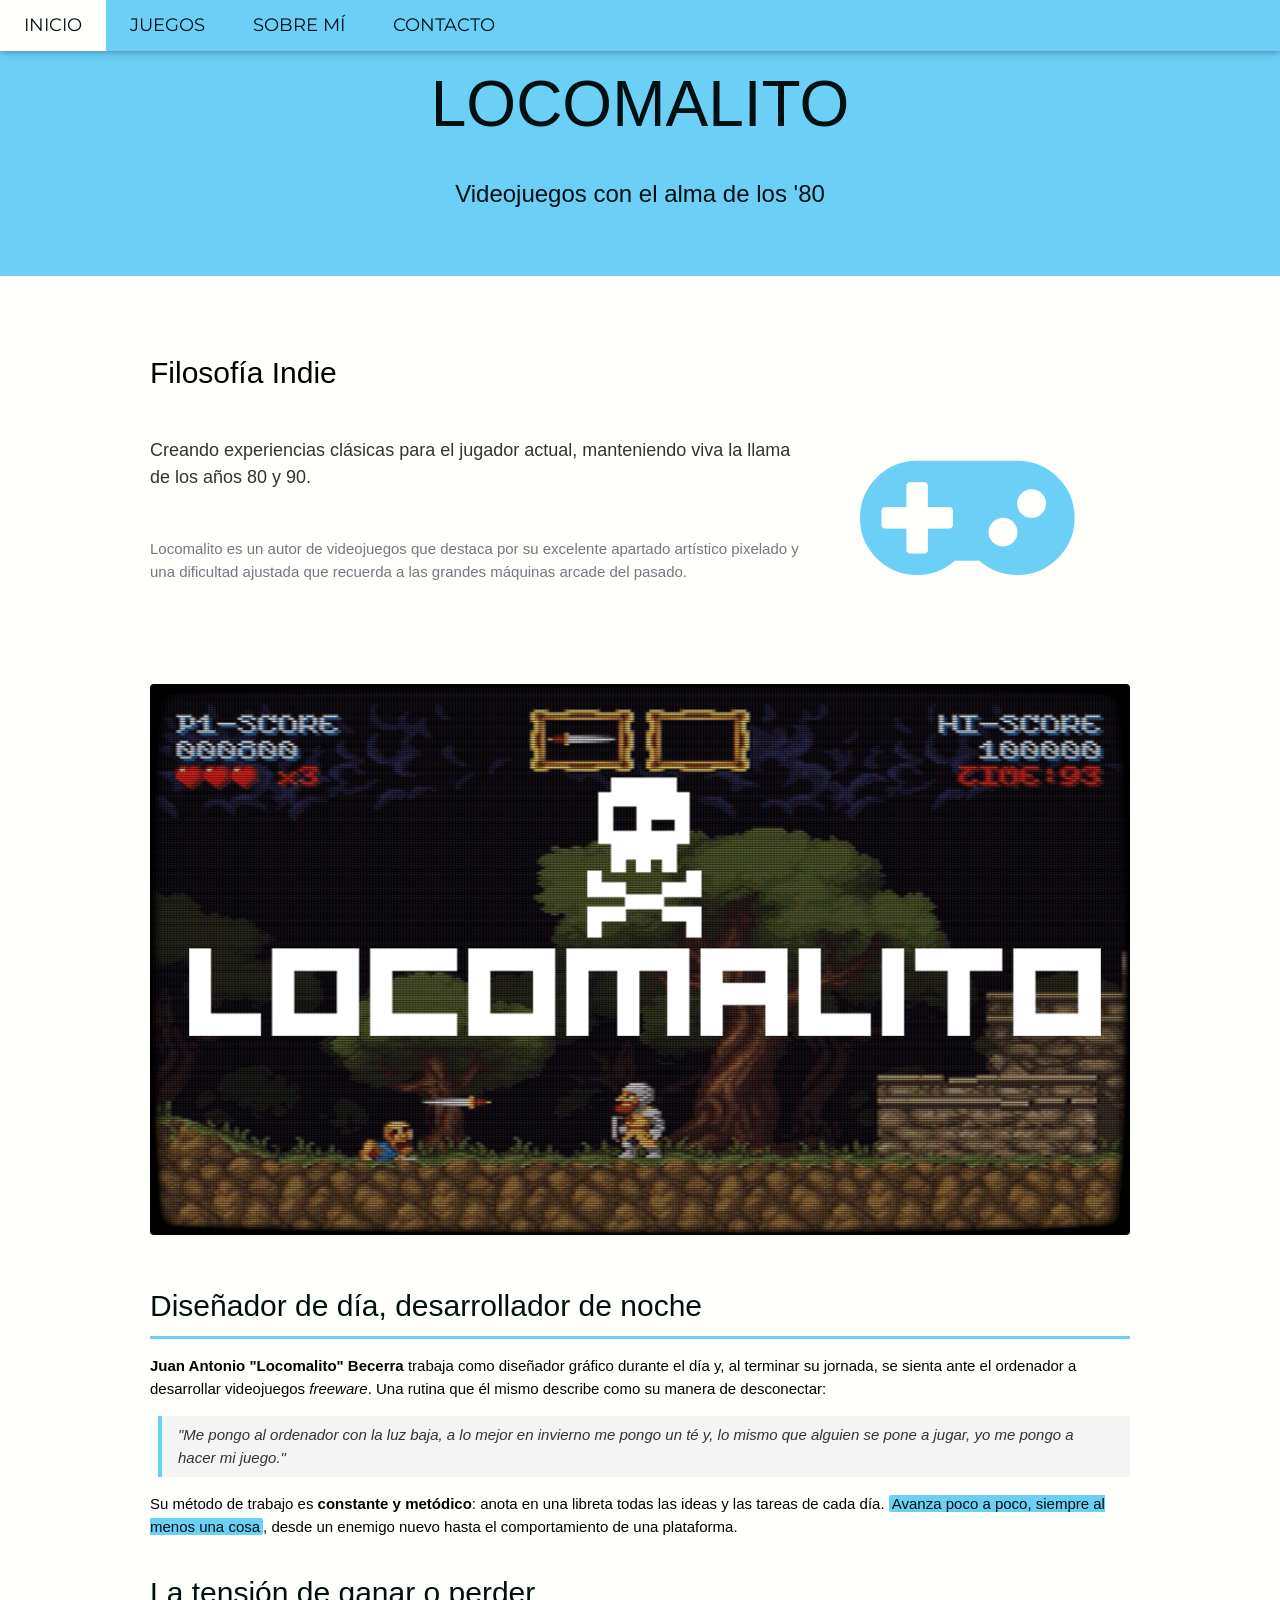
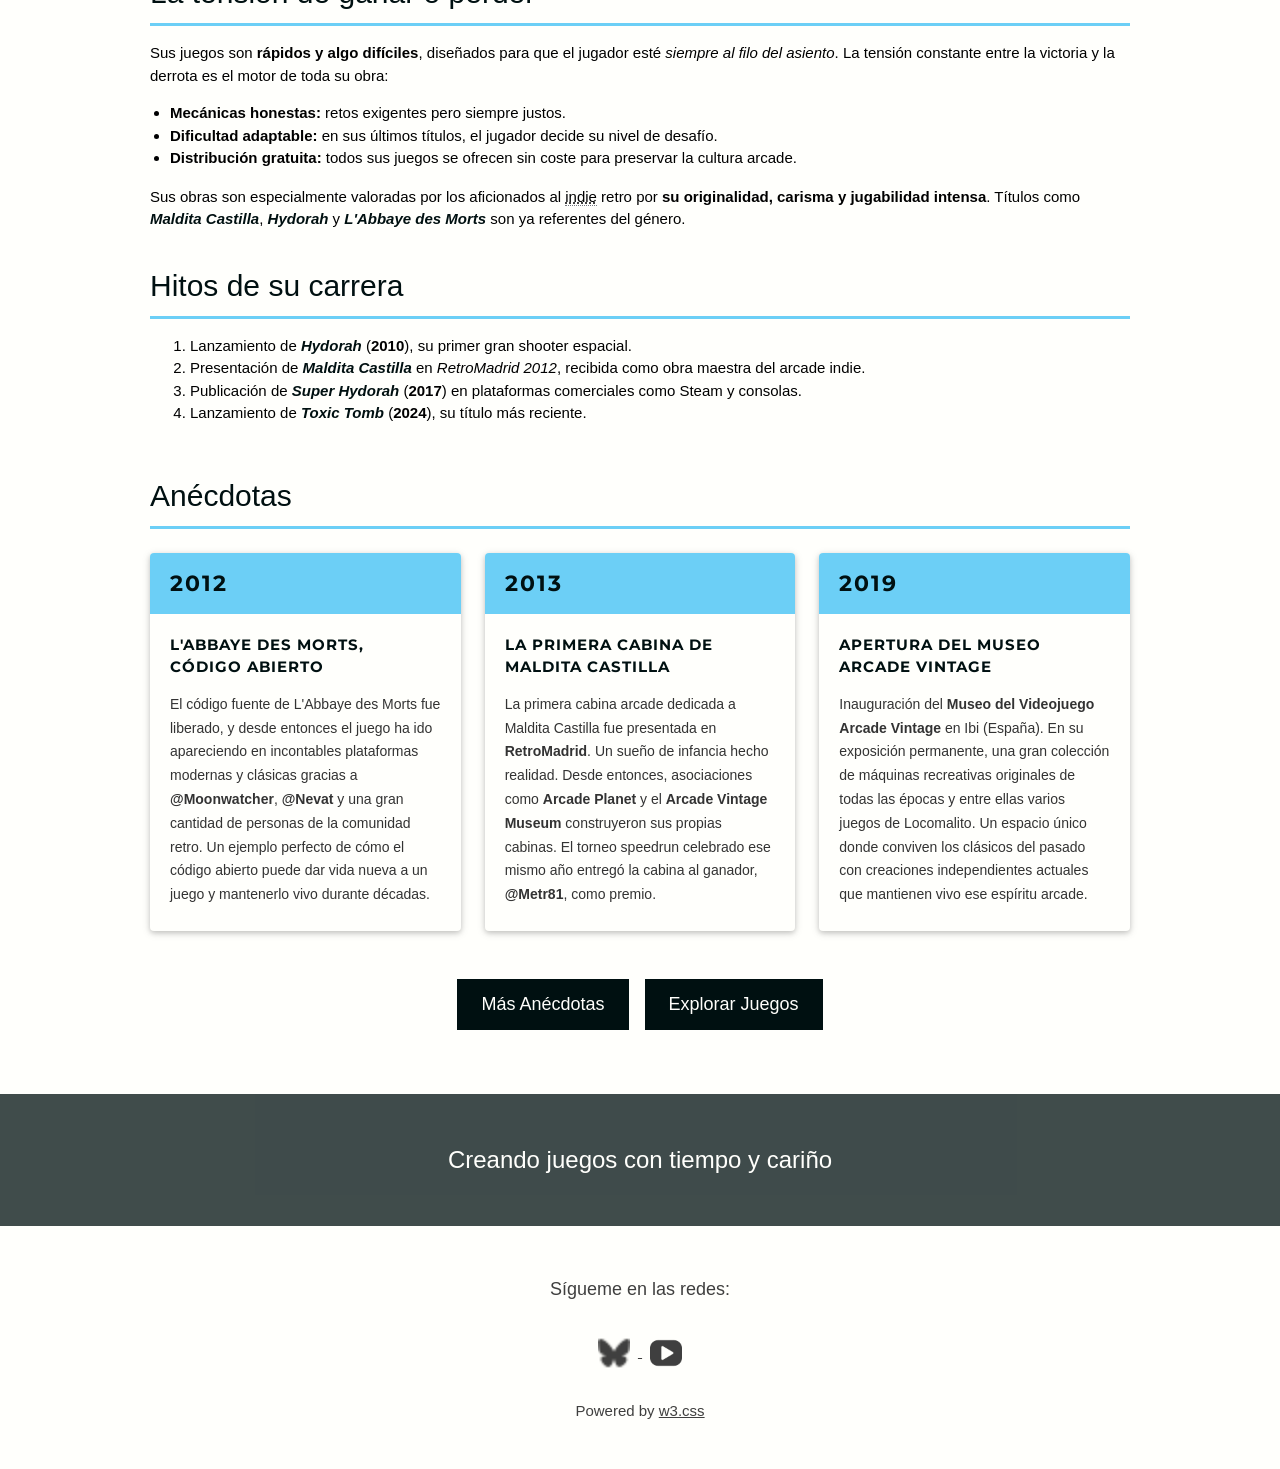
<file: index.html>
<!DOCTYPE html>
<html lang="es">
<head>
  <title>Locomalito - Inicio</title>
  <meta charset="UTF-8">
  <meta name="viewport" content="width=device-width, initial-scale=1">
  <link rel="stylesheet" href="general.css">
  <link rel="stylesheet" href="pag1.css">
  <link rel="stylesheet" href="https://fonts.googleapis.com/css?family=Lato">
  <link rel="stylesheet" href="https://fonts.googleapis.com/css?family=Montserrat">
  <link rel="stylesheet" href="https://cdnjs.cloudflare.com/ajax/libs/font-awesome/4.7.0/css/font-awesome.min.css">
  <link rel="icon" type="image/png" href="imagenes/favicon.png">
</head>
<body>

<div class="w3-top">
  <div class="w3-bar w3-red w3-card w3-left-align w3-large">
    <a class="w3-bar-item w3-button w3-hide-medium w3-hide-large w3-right w3-padding-large w3-hover-white w3-large w3-red" href="javascript:void(0);" onclick="myFunction()" title="Toggle Navigation Menu"><i class="fa fa-bars"></i></a>
    <a href="index.html" class="w3-bar-item w3-button w3-padding-large w3-white">INICIO</a>
    <a href="juegos.html" class="w3-bar-item w3-button w3-hide-small w3-padding-large w3-hover-white">JUEGOS</a>
    <a href="sobremi.html" class="w3-bar-item w3-button w3-hide-small w3-padding-large w3-hover-white">SOBRE MÍ</a>
    <a href="contacto.html" class="w3-bar-item w3-button w3-hide-small w3-padding-large w3-hover-white">CONTACTO</a>
  </div>
  <div id="navDemo" class="w3-bar-block w3-white w3-hide w3-hide-large w3-hide-medium w3-large">
    <a href="juegos.html" class="w3-bar-item w3-button w3-padding-large">JUEGOS</a>
    <a href="sobremi.html" class="w3-bar-item w3-button w3-padding-large">SOBRE MÍ</a>
    <a href="contacto.html" class="w3-bar-item w3-button w3-padding-large">CONTACTO</a>
  </div>
</div>

<header class="w3-container w3-red w3-center" style="padding:40px 16px">
  <h1 class="w3-margin w3-jumbo">LOCOMALITO</h1>
  <p class="w3-xlarge">Videojuegos con el alma de los '80</p>
</header>

<!-- Seccion 1: Filosofia Indie + icono -->
<div class="w3-row-padding w3-container" style="padding-top:64px; padding-bottom:0">
  <div class="w3-content">
    <div class="w3-twothird">
      <article>
        <h2>Filosofía Indie</h2>
        <h3 class="w3-padding-32">Creando experiencias clásicas para el jugador actual, manteniendo viva la llama de los años 80 y 90.</h3>
        <p class="w3-text-grey">Locomalito es un autor de videojuegos que destaca por su excelente apartado artístico pixelado y una dificultad ajustada que recuerda a las grandes máquinas arcade del pasado.</p>
      </article>
    </div>
    <div class="w3-third w3-center">
      <i class="fa fa-gamepad w3-padding-64 w3-text-red" style="font-size:200px"></i>
    </div>
  </div>
</div>

<!-- Seccion 2: imagen, articulo, anecdotas, botones -->
<div class="w3-row-padding w3-container" style="padding-top:16px; padding-bottom:64px">
  <div class="w3-content">

    <div class="hero-imagen">
      <img src="imagenes/cabeceramalditacastilla.png" alt="Maldita Castilla">
    </div>

    <article class="articulo-principal">
      <h2>Diseñador de día, desarrollador de noche</h2>
      <p><strong>Juan Antonio "Locomalito" Becerra</strong> trabaja como diseñador gráfico durante el día y, al terminar su jornada, se sienta ante el ordenador a desarrollar videojuegos <em>freeware</em>. Una rutina que él mismo describe como su manera de desconectar:</p>
      <blockquote><em>"Me pongo al ordenador con la luz baja, a lo mejor en invierno me pongo un té y, lo mismo que alguien se pone a jugar, yo me pongo a hacer mi juego."</em></blockquote>
      <p>Su método de trabajo es <strong>constante y metódico</strong>: anota en una libreta todas las ideas y las tareas de cada día. <mark>Avanza poco a poco, siempre al menos una cosa</mark>, desde un enemigo nuevo hasta el comportamiento de una plataforma.</p>

      <h2>La tensión de ganar o perder</h2>
      <p>Sus juegos son <strong>rápidos y algo difíciles</strong>, diseñados para que el jugador esté <em>siempre al filo del asiento</em>. La tensión constante entre la victoria y la derrota es el motor de toda su obra:</p>
      <ul>
        <li><strong>Mecánicas honestas:</strong> retos exigentes pero siempre justos.</li>
        <li><strong>Dificultad adaptable:</strong> en sus últimos títulos, el jugador decide su nivel de desafío.</li>
        <li><strong>Distribución gratuita:</strong> todos sus juegos se ofrecen sin coste para preservar la cultura arcade.</li>
      </ul>
      <p>Sus obras son especialmente valoradas por los aficionados al <abbr title="Independent Video Game">indie</abbr> retro por <strong>su originalidad, carisma y jugabilidad intensa</strong>. Títulos como <cite>Maldita Castilla</cite>, <cite>Hydorah</cite> y <cite>L'Abbaye des Morts</cite> son ya referentes del género.</p>

      <h2>Hitos de su carrera</h2>
      <ol>
        <li>Lanzamiento de <cite>Hydorah</cite> (<strong>2010</strong>), su primer gran shooter espacial.</li>
        <li>Presentación de <cite>Maldita Castilla</cite> en <em>RetroMadrid 2012</em>, recibida como obra maestra del arcade indie.</li>
        <li>Publicación de <cite>Super Hydorah</cite> (<strong>2017</strong>) en plataformas comerciales como Steam y consolas.</li>
        <li>Lanzamiento de <cite>Toxic Tomb</cite> (<strong>2024</strong>), su título más reciente.</li>
      </ol>
    </article>

    <h2 class="stories-titulo">Anécdotas</h2>
    <div class="stories-grid">

      <div class="story-card w3-card">
        <div class="story-card-year">2012</div>
        <div class="story-card-body">
          <h3>L'Abbaye des Morts, código abierto</h3>
          <p>El código fuente de L'Abbaye des Morts fue liberado, y desde entonces el juego ha ido apareciendo en incontables plataformas modernas y clásicas gracias a <strong>@Moonwatcher</strong>, <strong>@Nevat</strong> y una gran cantidad de personas de la comunidad retro. Un ejemplo perfecto de cómo el código abierto puede dar vida nueva a un juego y mantenerlo vivo durante décadas.</p>
        </div>
      </div>

      <div class="story-card w3-card">
        <div class="story-card-year">2013</div>
        <div class="story-card-body">
          <h3>La primera cabina de Maldita Castilla</h3>
          <p>La primera cabina arcade dedicada a Maldita Castilla fue presentada en <strong>RetroMadrid</strong>. Un sueño de infancia hecho realidad. Desde entonces, asociaciones como <strong>Arcade Planet</strong> y el <strong>Arcade Vintage Museum</strong> construyeron sus propias cabinas. El torneo speedrun celebrado ese mismo año entregó la cabina al ganador, <strong>@Metr81</strong>, como premio.</p>
        </div>
      </div>

      <div class="story-card w3-card">
        <div class="story-card-year">2019</div>
        <div class="story-card-body">
          <h3>Apertura del Museo Arcade Vintage</h3>
          <p>Inauguración del <strong>Museo del Videojuego Arcade Vintage</strong> en Ibi (España). En su exposición permanente, una gran colección de máquinas recreativas originales de todas las épocas y entre ellas varios juegos de Locomalito. Un espacio único donde conviven los clásicos del pasado con creaciones independientes actuales que mantienen vivo ese espíritu arcade.</p>
        </div>
      </div>

    </div>

    <div class="botones-inicio">
      <a href="https://locomalito.com/es/stories" target="_blank" class="w3-button w3-black w3-padding-large w3-large">Más Anécdotas</a>
      <a href="https://locomalito.com/" target="_blank" class="w3-button w3-black w3-padding-large w3-large">Explorar Juegos</a>
    </div>

  </div>
</div>

<div class="w3-container w3-black w3-center w3-opacity w3-padding-32">
  <h1 class="w3-margin w3-xlarge">Creando juegos con tiempo y cariño</h1>
</div>

<footer class="w3-container w3-padding-32 w3-center w3-opacity">
  <p class="w3-large">Sígueme en las redes:</p>
  <div class="w3-padding-16">
    <a href="https://bsky.app/profile/locomalito.com" target="_blank">
      <img src="imagenes/bluesky.png" alt="Bluesky" style="width:32px; margin:0 8px">
    </a>
    <a href="https://www.youtube.com/locomalito" target="_blank">
      <img src="imagenes/youtube.png" alt="YouTube" style="width:32px; margin:0 8px">
    </a>
  </div>
  <p>Powered by <a href="https://www.w3schools.com/w3css/default.asp" target="_blank">w3.css</a></p>
</footer>

<script>
function myFunction() {
  var x = document.getElementById("navDemo");
  if (x.className.indexOf("w3-show") == -1) {
    x.className += " w3-show";
  } else {
    x.className = x.className.replace(" w3-show", "");
  }
}
</script>

</body>
</html>
</file>
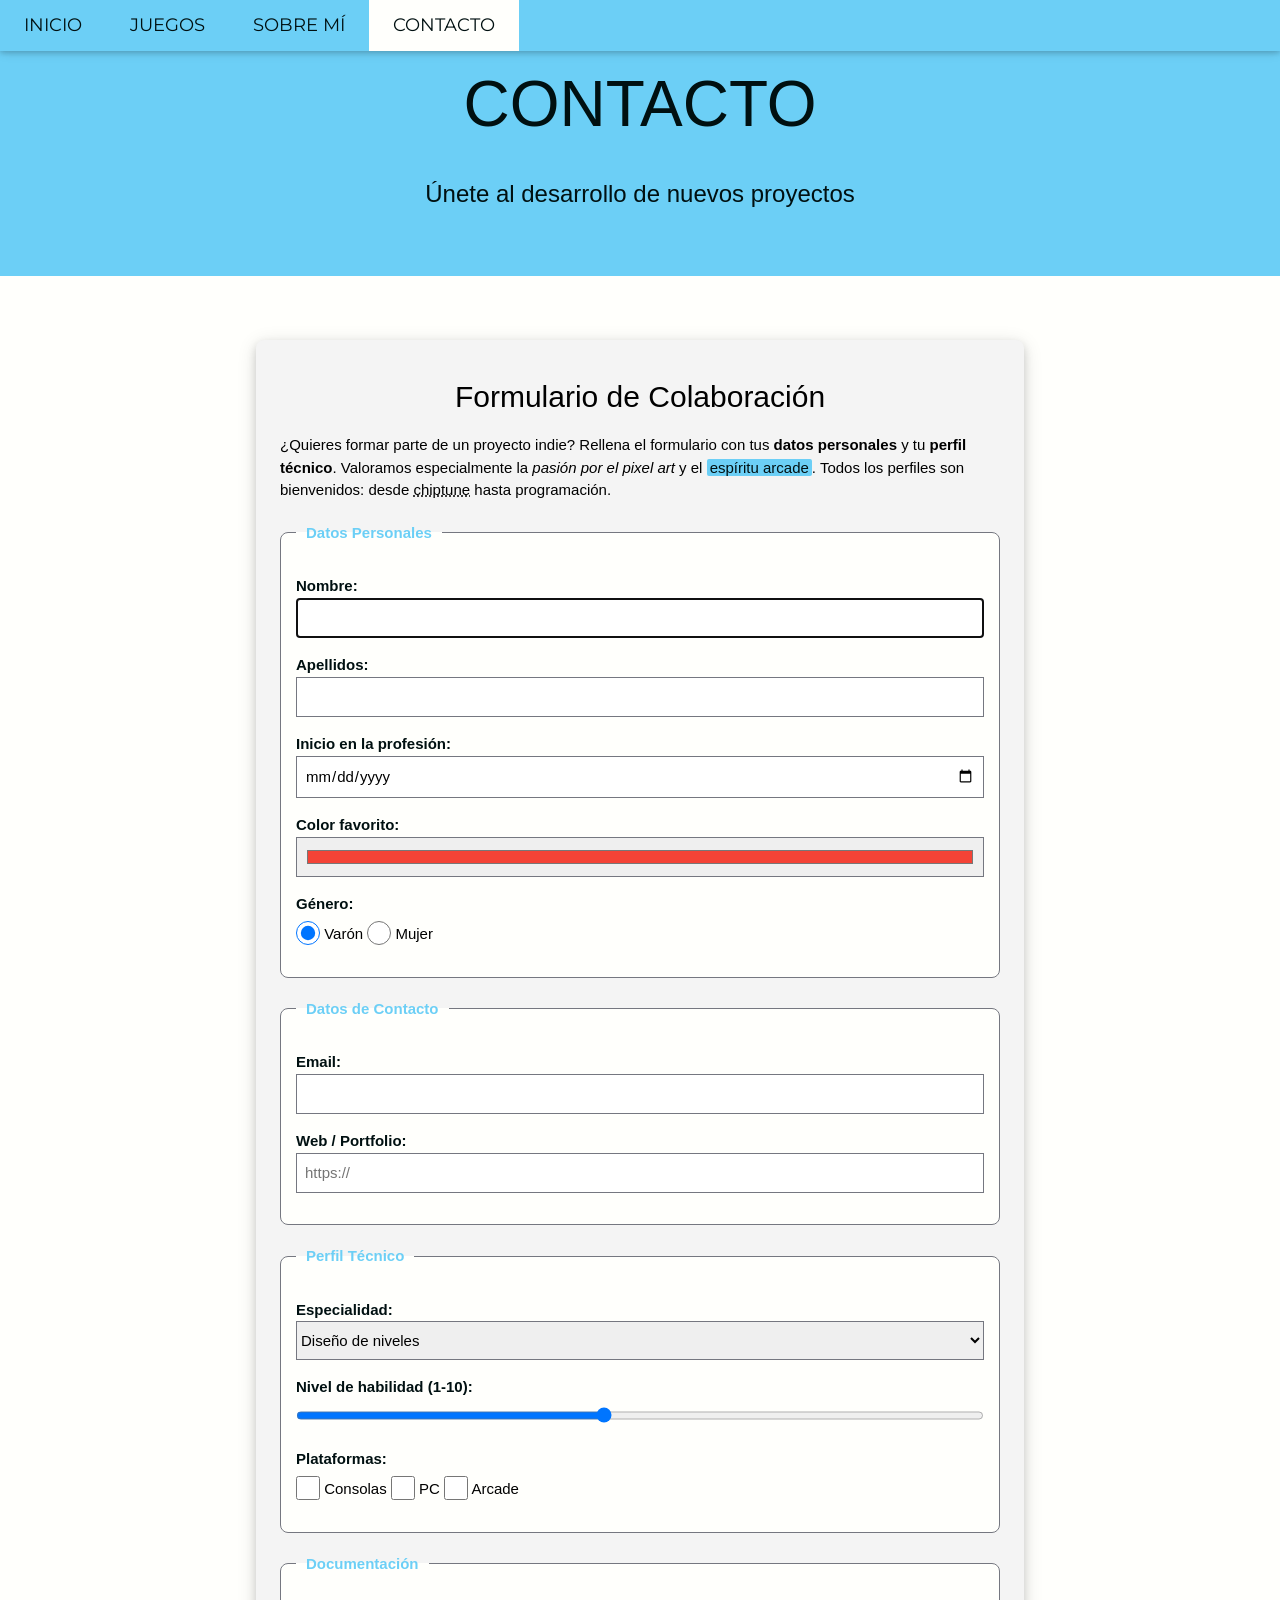
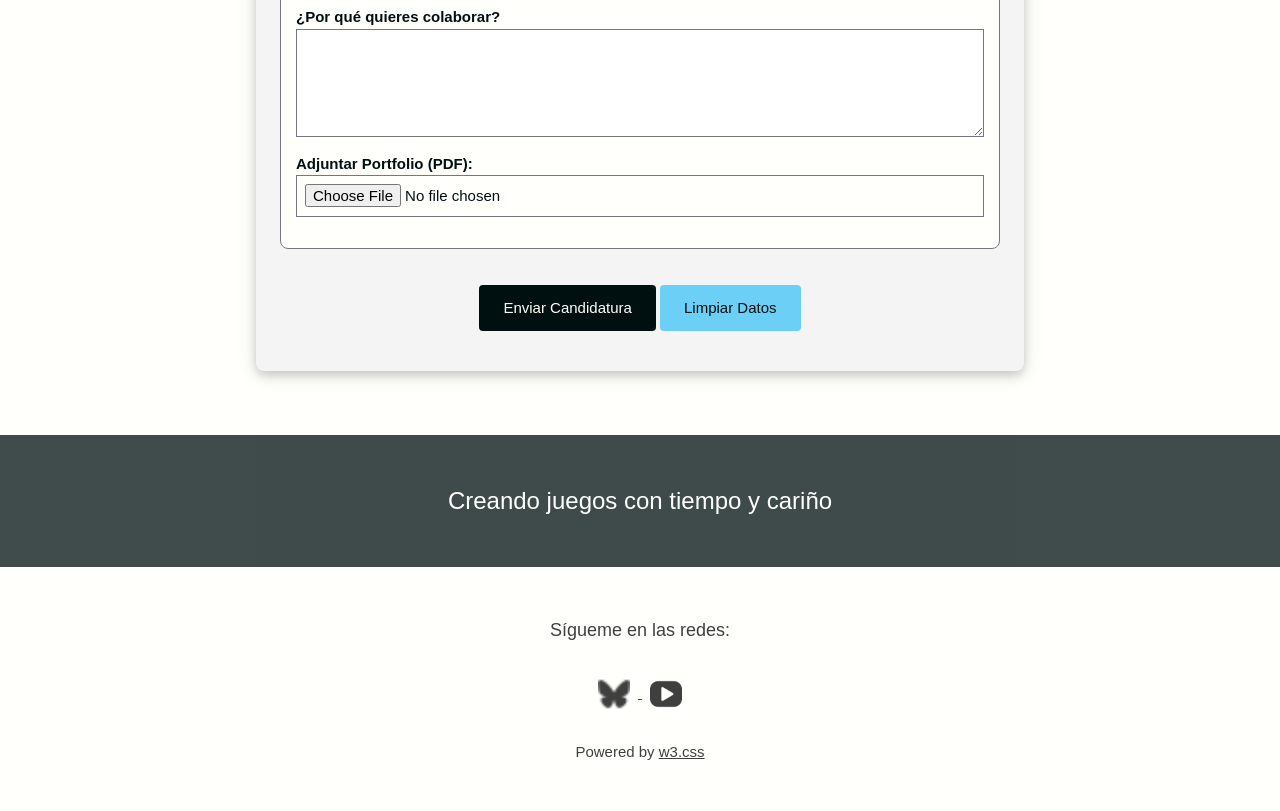
<file: contacto.html>
<!DOCTYPE html>
<html lang="es">
<head>
  <title>Locomalito - Contacto</title>
  <meta charset="UTF-8">
  <meta name="viewport" content="width=device-width, initial-scale=1">
  <link rel="stylesheet" href="general.css">
  <link rel="stylesheet" href="pag4.css">
  <link rel="stylesheet" href="https://fonts.googleapis.com/css?family=Lato">
  <link rel="stylesheet" href="https://fonts.googleapis.com/css?family=Montserrat">
  <link rel="stylesheet" href="https://cdnjs.cloudflare.com/ajax/libs/font-awesome/4.7.0/css/font-awesome.min.css">
  <link rel="icon" type="image/png" href="imagenes/favicon.png">
</head>
<body>

<div class="w3-top">
  <div class="w3-bar w3-red w3-card w3-left-align w3-large">
    <a class="w3-bar-item w3-button w3-hide-medium w3-hide-large w3-right w3-padding-large w3-hover-white w3-large w3-red" href="javascript:void(0);" onclick="myFunction()" title="Toggle Navigation Menu"><i class="fa fa-bars"></i></a>
    <a href="index.html" class="w3-bar-item w3-button w3-padding-large w3-hover-white">INICIO</a>
    <a href="juegos.html" class="w3-bar-item w3-button w3-hide-small w3-padding-large w3-hover-white">JUEGOS</a>
    <a href="sobremi.html" class="w3-bar-item w3-button w3-hide-small w3-padding-large w3-hover-white">SOBRE MÍ</a>
    <a href="contacto.html" class="w3-bar-item w3-button w3-padding-large w3-white">CONTACTO</a>
  </div>

  <div id="navDemo" class="w3-bar-block w3-white w3-hide w3-hide-large w3-hide-medium w3-large">
    <a href="index.html" class="w3-bar-item w3-button w3-padding-large">INICIO</a>
    <a href="juegos.html" class="w3-bar-item w3-button w3-padding-large">JUEGOS</a>
    <a href="sobremi.html" class="w3-bar-item w3-button w3-padding-large">SOBRE MÍ</a>
  </div>
</div>

<header class="w3-container w3-red w3-center" style="padding:40px 16px">
  <h1 class="w3-margin w3-jumbo">CONTACTO</h1>
  <p class="w3-xlarge">Únete al desarrollo de nuevos proyectos</p>
</header>

<main class="w3-content" style="max-width:800px;margin-top:64px;margin-bottom:64px">
  <section class="w3-container">
    <div class="form-container w3-card-4">
      <h2 class="w3-center">Formulario de Colaboración</h2>
      <p>¿Quieres formar parte de un proyecto indie? Rellena el formulario con tus <strong>datos personales</strong> y tu <strong>perfil técnico</strong>. Valoramos especialmente la <em>pasión por el pixel art</em> y el <mark>espíritu arcade</mark>. Todos los perfiles son bienvenidos: desde <abbr title="composición musical para chips de sonido">chiptune</abbr> hasta programación.</p>
      
      <form action="http://endor.josedomingo.org/josedom/resultado.php" method="POST" enctype="multipart/form-data">
        
        <fieldset>
          <legend>Datos Personales</legend>
          <div class="w3-section">
            <label for="nombre">Nombre:</label>
            <input class="w3-input w3-border" type="text" id="nombre" name="nombre" required autofocus>
          </div>
          <div class="w3-section">
            <label for="apellidos">Apellidos:</label>
            <input class="w3-input w3-border" type="text" id="apellidos" name="apellidos" required>
          </div>
          <div class="w3-section">
            <label for="inicio_profesion">Inicio en la profesión:</label>
            <input class="w3-input w3-border" type="date" id="inicio_profesion" name="inicio_profesion" required>
          </div>
          <div class="w3-section">
            <label for="color_favorito">Color favorito:</label>
            <input class="w3-input w3-border" type="color" id="color_favorito" name="color_favorito" value="#f44336" style="height: 40px;">
          </div>
          <div class="w3-section">
            <label>Género:</label>
            <input class="w3-radio" type="radio" name="sexo" value="varon" checked> <span class="inline-label">Varón</span>
            <input class="w3-radio" type="radio" name="sexo" value="mujer"> <span class="inline-label">Mujer</span>
          </div>
        </fieldset>

        <fieldset>
          <legend>Datos de Contacto</legend>
          <div class="w3-section">
            <label for="correo">Email:</label>
            <input class="w3-input w3-border" type="email" id="correo" name="correo" required>
          </div>
          <div class="w3-section">
            <label for="web">Web / Portfolio:</label>
            <input class="w3-input w3-border" type="url" id="web" name="web" placeholder="https://">
          </div>
        </fieldset>

        <fieldset>
          <legend>Perfil Técnico</legend>
          <div class="w3-section">
            <label for="rol">Especialidad:</label>
            <select class="w3-select w3-border" id="rol" name="rol">
              <option value="diseno">Diseño de niveles</option>
              <option value="pixelart">Artista Pixel-Art</option>
              <option value="musica">Composición Musical</option>
              <option value="programacion">Programación</option>
            </select>
          </div>
          <div class="w3-section">
            <label for="nivel_habilidad">Nivel de habilidad (1-10):</label>
            <input class="w3-input" type="range" id="nivel_habilidad" name="nivel_habilidad" min="1" max="10" value="5">
          </div>
          <div class="w3-section">
            <label>Plataformas:</label>
            <input class="w3-check" type="checkbox" name="exp[]" value="consolas"> <span class="inline-label">Consolas</span>
            <input class="w3-check" type="checkbox" name="exp[]" value="pc"> <span class="inline-label">PC</span>
            <input class="w3-check" type="checkbox" name="exp[]" value="arcade"> <span class="inline-label">Arcade</span>
          </div>
        </fieldset>

        <fieldset>
          <legend>Documentación</legend>
          <div class="w3-section">
            <label for="motivo">¿Por qué quieres colaborar?</label>
            <textarea class="w3-input w3-border" id="motivo" name="motivo" rows="4"></textarea>
          </div>
          <div class="w3-section">
            <label for="portfolio_pdf">Adjuntar Portfolio (PDF):</label>
            <input class="w3-input w3-border w3-white" type="file" id="portfolio_pdf" name="portfolio_pdf" accept=".pdf" required>
          </div>
        </fieldset>

        <div class="w3-padding-16 w3-center">
          <input type="submit" class="w3-button w3-black w3-round w3-padding-large" value="Enviar Candidatura">
          <input type="reset" class="w3-button w3-red w3-round w3-padding-large" value="Limpiar Datos">
        </div>

      </form>
    </div>
  </section>
</main>

<div class="w3-container w3-black w3-center w3-opacity w3-padding-32">
    <h1 class="w3-margin w3-xlarge">Creando juegos con tiempo y cariño</h1>
</div>

<footer class="w3-container w3-padding-32 w3-center w3-opacity">  
  <p class="w3-large">Sígueme en las redes:</p>
  <div class="w3-padding-16">
    <a href="https://bsky.app/profile/locomalito.com" target="_blank">
        <img src="imagenes/bluesky.png" alt="Bluesky" style="width:32px; margin:0 8px">
    </a>
    <a href="https://www.youtube.com/locomalito" target="_blank">
        <img src="imagenes/youtube.png" alt="YouTube" style="width:32px; margin:0 8px">
    </a>
 </div>
 <p>Powered by <a href="https://www.w3schools.com/w3css/default.asp" target="_blank">w3.css</a></p>
</footer>

<script>
function myFunction() {
  var x = document.getElementById("navDemo");
  if (x.className.indexOf("w3-show") == -1) {
    x.className += " w3-show";
  } else { 
    x.className = x.className.replace(" w3-show", "");
  }
}
</script>

</body>
</html>
</file>
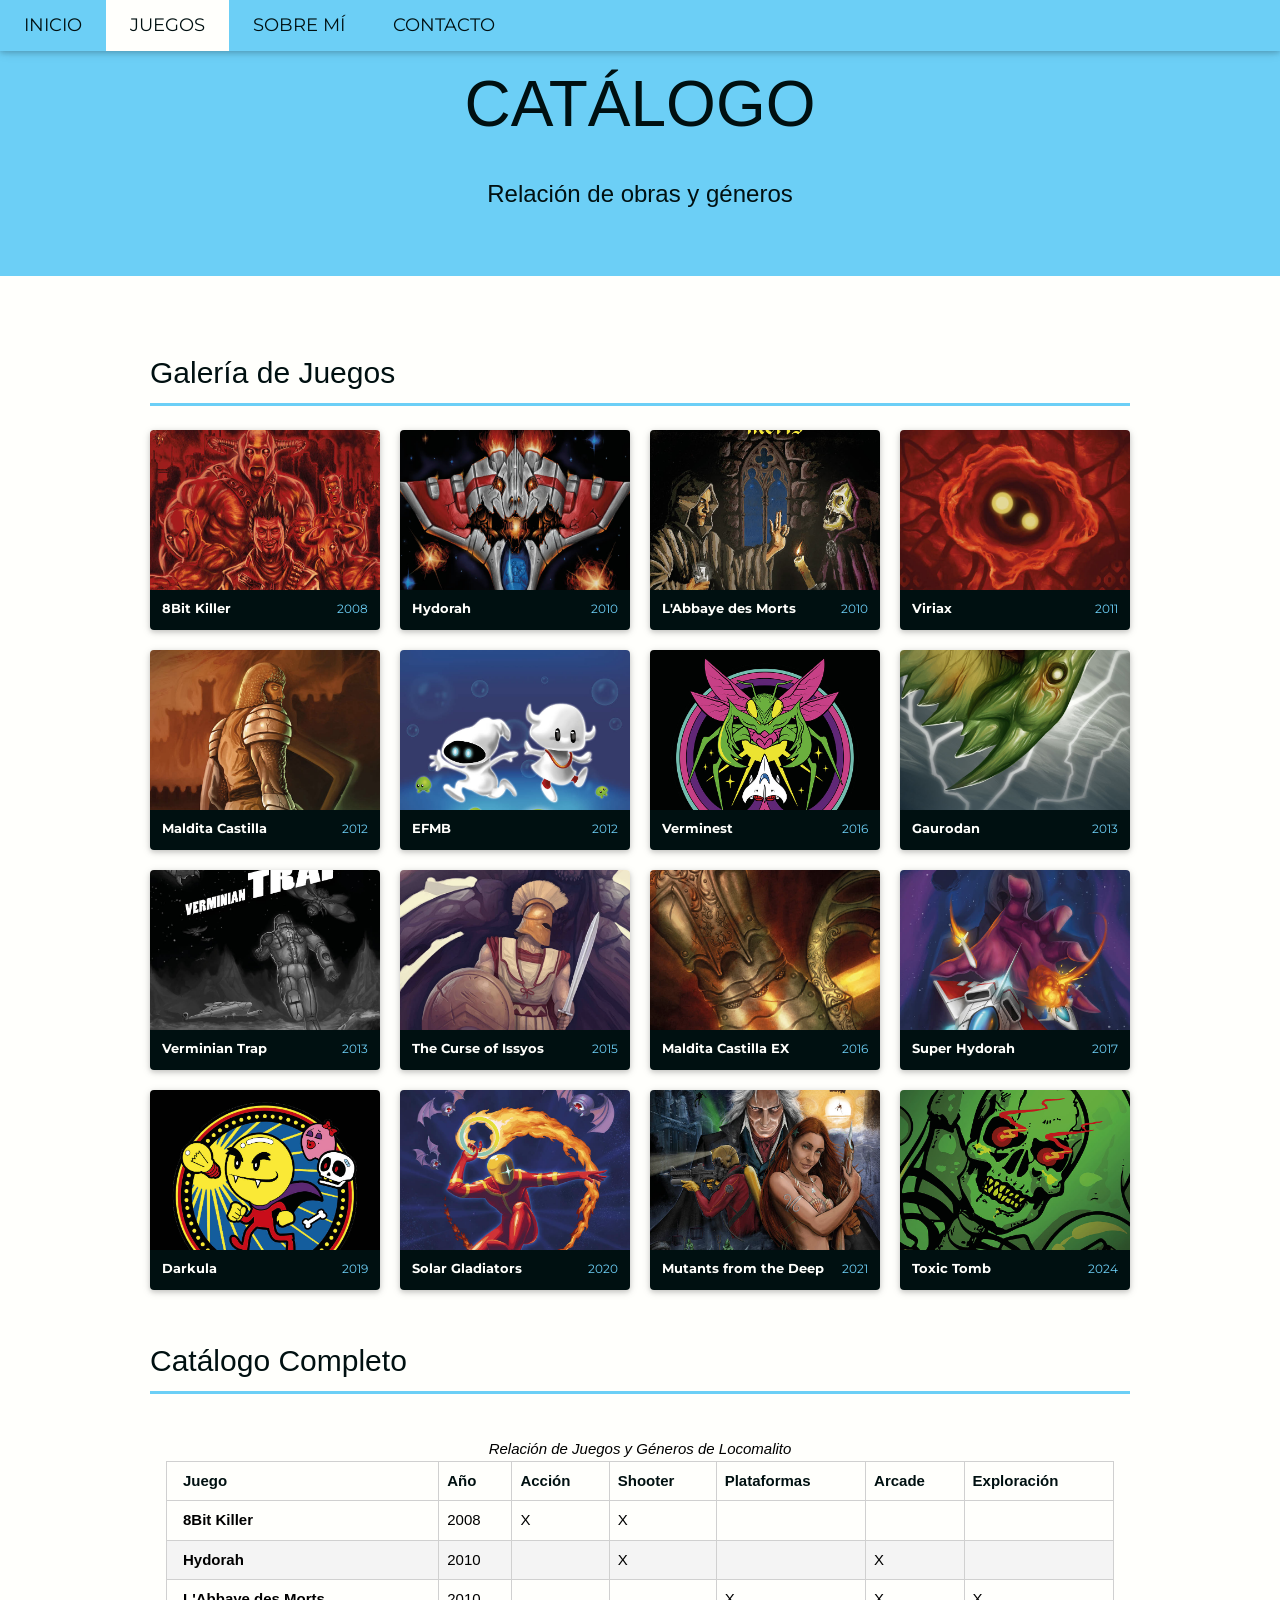
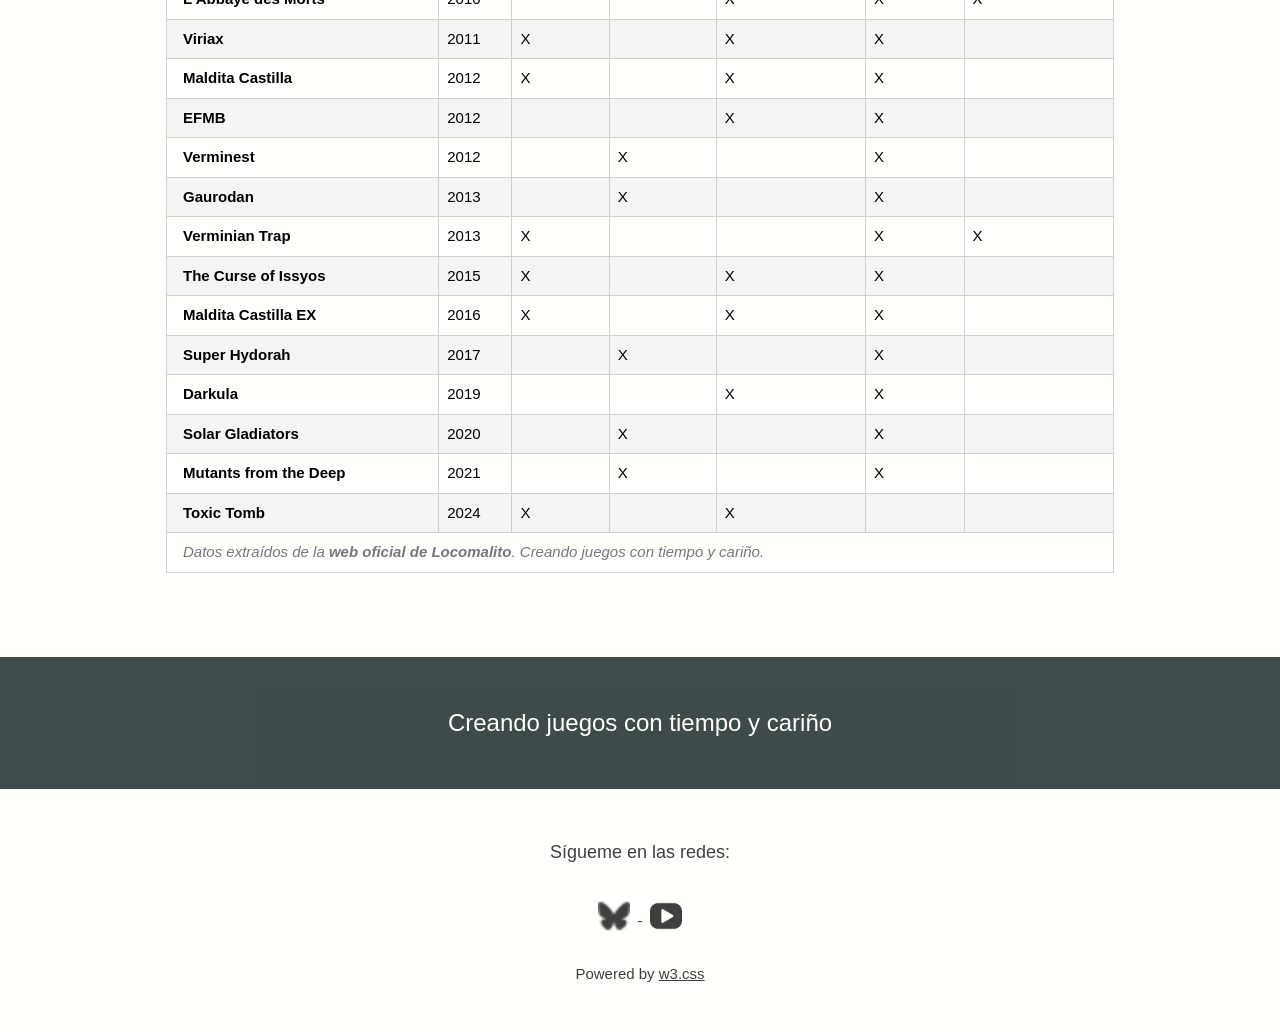
<file: juegos.html>
<!DOCTYPE html>
<html lang="es">
<head>
  <title>Locomalito - Juegos</title>
  <meta charset="UTF-8">
  <meta name="viewport" content="width=device-width, initial-scale=1">
  <link rel="stylesheet" href="general.css">
  <link rel="stylesheet" href="pag2.css">
  <link rel="stylesheet" href="https://fonts.googleapis.com/css?family=Lato">
  <link rel="stylesheet" href="https://fonts.googleapis.com/css?family=Montserrat">
  <link rel="stylesheet" href="https://cdnjs.cloudflare.com/ajax/libs/font-awesome/4.7.0/css/font-awesome.min.css">
  <link rel="icon" type="image/png" href="imagenes/favicon.png">
</head>
<body>

<div class="w3-top">
  <div class="w3-bar w3-red w3-card w3-left-align w3-large">
    <a class="w3-bar-item w3-button w3-hide-medium w3-hide-large w3-right w3-padding-large w3-hover-white w3-large w3-red" href="javascript:void(0);" onclick="myFunction()" title="Toggle Navigation Menu"><i class="fa fa-bars"></i></a>
    <a href="index.html" class="w3-bar-item w3-button w3-padding-large w3-hover-white">INICIO</a>
    <a href="juegos.html" class="w3-bar-item w3-button w3-padding-large w3-white">JUEGOS</a>
    <a href="sobremi.html" class="w3-bar-item w3-button w3-hide-small w3-padding-large w3-hover-white">SOBRE MÍ</a>
    <a href="contacto.html" class="w3-bar-item w3-button w3-hide-small w3-padding-large w3-hover-white">CONTACTO</a>
  </div>

  <div id="navDemo" class="w3-bar-block w3-white w3-hide w3-hide-large w3-hide-medium w3-large">
    <a href="index.html" class="w3-bar-item w3-button w3-padding-large">INICIO</a>
    <a href="sobremi.html" class="w3-bar-item w3-button w3-padding-large">SOBRE MÍ</a>
    <a href="contacto.html" class="w3-bar-item w3-button w3-padding-large">CONTACTO</a>
  </div>
</div>

<header class="w3-container w3-red w3-center" style="padding:40px 16px">
  <h1 class="w3-margin w3-jumbo">CATÁLOGO</h1>
  <p class="w3-xlarge">Relación de obras y géneros</p>
</header>

<main>
<div class="w3-row-padding w3-padding-64 w3-container">
  <div class="w3-content">

    <section>
    <h2 class="galeria-titulo">Galería de Juegos</h2>

    <div class="galeria-grid">

      <div class="game-card w3-card">
        <a href="https://locomalito.com/games/8bit-killer" target="_blank">
          <img src="imagenes/juegos/juego-01.png" alt="8Bit Killer">
        </a>
        <div class="game-card-footer">
          <strong>8Bit Killer</strong>
          <span>2008</span>
        </div>
      </div>

      <div class="game-card w3-card">
        <a href="https://locomalito.com/games/hydorah" target="_blank">
          <img src="imagenes/juegos/juego-02.png" alt="Hydorah">
        </a>
        <div class="game-card-footer">
          <strong>Hydorah</strong>
          <span>2010</span>
        </div>
      </div>

      <div class="game-card w3-card">
        <a href="https://locomalito.com/games/abbaye-des-morts" target="_blank">
          <img src="imagenes/juegos/juego-03.png" alt="L'Abbaye des Morts">
        </a>
        <div class="game-card-footer">
          <strong>L'Abbaye des Morts</strong>
          <span>2010</span>
        </div>
      </div>

      <div class="game-card w3-card">
        <a href="https://locomalito.com/games/viriax" target="_blank">
          <img src="imagenes/juegos/juego-04.png" alt="Viriax">
        </a>
        <div class="game-card-footer">
          <strong>Viriax</strong>
          <span>2011</span>
        </div>
      </div>

      <div class="game-card w3-card">
        <a href="https://locomalito.com/games/maldita-castilla" target="_blank">
          <img src="imagenes/juegos/juego-05.png" alt="Maldita Castilla">
        </a>
        <div class="game-card-footer">
          <strong>Maldita Castilla</strong>
          <span>2012</span>
        </div>
      </div>

      <div class="game-card w3-card">
        <a href="https://locomalito.com/games/efmb" target="_blank">
          <img src="imagenes/juegos/juego-06.png" alt="EFMB">
        </a>
        <div class="game-card-footer">
          <strong>EFMB</strong>
          <span>2012</span>
        </div>
      </div>

      <div class="game-card w3-card">
        <a href="https://locomalito.com/games/death-came-from-verminest" target="_blank">
          <img src="imagenes/juegos/juego-07.png" alt="Verminest">
        </a>
        <div class="game-card-footer">
          <strong>Verminest</strong>
          <span>2016</span>
        </div>
      </div>

      <div class="game-card w3-card">
        <a href="https://locomalito.com/games/gaurodan" target="_blank">
          <img src="imagenes/juegos/juego-08.png" alt="Gaurodan">
        </a>
        <div class="game-card-footer">
          <strong>Gaurodan</strong>
          <span>2013</span>
        </div>
      </div>

      <div class="game-card w3-card">
        <a href="https://locomalito.com/games/verminian-trap" target="_blank">
          <img src="imagenes/juegos/juego-09.png" alt="Verminian Trap">
        </a>
        <div class="game-card-footer">
          <strong>Verminian Trap</strong>
          <span>2013</span>
        </div>
      </div>

      <div class="game-card w3-card">
        <a href="https://locomalito.com/games/the-curse-of-issyos" target="_blank">
          <img src="imagenes/juegos/juego-10.png" alt="The Curse of Issyos">
        </a>
        <div class="game-card-footer">
          <strong>The Curse of Issyos</strong>
          <span>2015</span>
        </div>
      </div>

      <div class="game-card w3-card">
        <a href="https://locomalito.com/games/maldita-castilla-ex" target="_blank">
          <img src="imagenes/juegos/juego-11.png" alt="Maldita Castilla EX">
        </a>
        <div class="game-card-footer">
          <strong>Maldita Castilla EX</strong>
          <span>2016</span>
        </div>
      </div>

      <div class="game-card w3-card">
        <a href="https://locomalito.com/games/super-hydorah" target="_blank">
          <img src="imagenes/juegos/juego-12.png" alt="Super Hydorah">
        </a>
        <div class="game-card-footer">
          <strong>Super Hydorah</strong>
          <span>2017</span>
        </div>
      </div>

      <div class="game-card w3-card">
        <a href="https://locomalito.com/games/darkula" target="_blank">
          <img src="imagenes/juegos/juego-13.png" alt="Darkula">
        </a>
        <div class="game-card-footer">
          <strong>Darkula</strong>
          <span>2019</span>
        </div>
      </div>

      <div class="game-card w3-card">
        <a href="https://locomalito.com/games/solar-gladiators" target="_blank">
          <img src="imagenes/juegos/juego-14.png" alt="Solar Gladiators">
        </a>
        <div class="game-card-footer">
          <strong>Solar Gladiators</strong>
          <span>2020</span>
        </div>
      </div>

      <div class="game-card w3-card">
        <a href="https://locomalito.com/games/mutants-from-the-deep" target="_blank">
          <img src="imagenes/juegos/juego-15.png" alt="Mutants from the Deep">
        </a>
        <div class="game-card-footer">
          <strong>Mutants from the Deep</strong>
          <span>2021</span>
        </div>
      </div>

      <div class="game-card w3-card">
        <a href="https://locomalito.com/games/toxic-tomb" target="_blank">
          <img src="imagenes/juegos/juego-16.png" alt="Toxic Tomb">
        </a>
        <div class="game-card-footer">
          <strong>Toxic Tomb</strong>
          <span>2024</span>
        </div>
      </div>

    </div><!-- /galeria-grid -->

    </section>

    <section>
    <h2 class="galeria-titulo">Catálogo Completo</h2>

    <div class="w3-container">
      <table class="w3-table-all w3-hoverable">
        <caption><em>Relación de Juegos y Géneros de Locomalito</em></caption>
        <thead>
            <tr>
                <th>Juego</th>
                <th>Año</th>
                <th>Acción</th>
                <th>Shooter</th>
                <th>Plataformas</th>
                <th>Arcade</th>
                <th>Exploración</th>
            </tr>
        </thead>
        <tbody>
            <tr>
                <th>8Bit Killer</th>
                <td>2008</td>
                <td>X</td>
                <td>X</td>
                <td></td>
                <td></td>
                <td></td>
            </tr>
            <tr>
                <th>Hydorah</th>
                <td>2010</td>
                <td></td>
                <td>X</td>
                <td></td>
                <td>X</td>
                <td></td>
            </tr>
            <tr>
                <th>L'Abbaye des Morts</th>
                <td>2010</td>
                <td></td>
                <td></td>
                <td>X</td>
                <td>X</td>
                <td>X</td>
            </tr>
            <tr>
                <th>Viriax</th>
                <td>2011</td>
                <td>X</td>
                <td></td>
                <td>X</td>
                <td>X</td>
                <td></td>
            </tr>
            <tr>
                <th>Maldita Castilla</th>
                <td>2012</td>
                <td>X</td>
                <td></td>
                <td>X</td>
                <td>X</td>
                <td></td>
            </tr>
            <tr>
                <th>EFMB</th>
                <td>2012</td>
                <td></td>
                <td></td>
                <td>X</td>
                <td>X</td>
                <td></td>
            </tr>
            <tr>
                <th>Verminest</th>
                <td>2012</td>
                <td></td>
                <td>X</td>
                <td></td>
                <td>X</td>
                <td></td>
            </tr>
            <tr>
                <th>Gaurodan</th>
                <td>2013</td>
                <td></td>
                <td>X</td>
                <td></td>
                <td>X</td>
                <td></td>
            </tr>
            <tr>
                <th>Verminian Trap</th>
                <td>2013</td>
                <td>X</td>
                <td></td>
                <td></td>
                <td>X</td>
                <td>X</td>
            </tr>
            <tr>
                <th>The Curse of Issyos</th>
                <td>2015</td>
                <td>X</td>
                <td></td>
                <td>X</td>
                <td>X</td>
                <td></td>
            </tr>
            <tr>
                <th>Maldita Castilla EX</th>
                <td>2016</td>
                <td>X</td>
                <td></td>
                <td>X</td>
                <td>X</td>
                <td></td>
            </tr>
            <tr>
                <th>Super Hydorah</th>
                <td>2017</td>
                <td></td>
                <td>X</td>
                <td></td>
                <td>X</td>
                <td></td>
            </tr>
            <tr>
                <th>Darkula</th>
                <td>2019</td>
                <td></td>
                <td></td>
                <td>X</td>
                <td>X</td>
                <td></td>
            </tr>
            <tr>
                <th>Solar Gladiators</th>
                <td>2020</td>
                <td></td>
                <td>X</td>
                <td></td>
                <td>X</td>
                <td></td>
            </tr>
            <tr>
                <th>Mutants from the Deep</th>
                <td>2021</td>
                <td></td>
                <td>X</td>
                <td></td>
                <td>X</td>
                <td></td>
            </tr>
            <tr>
                <th>Toxic Tomb</th>
                <td>2024</td>
                <td>X</td>
                <td></td>
                <td>X</td>
                <td></td>
                <td></td>
            </tr>
        </tbody>
        <tfoot>
            <tr>
                <td colspan="7">Datos extraídos de la <strong>web oficial de Locomalito</strong>. <em>Creando juegos con tiempo y cariño.</em></td>
            </tr>
        </tfoot>
      </table>
    </div>
    </section>
  </div>
</div>
</main>

<div class="w3-container w3-black w3-center w3-opacity w3-padding-32">
    <h1 class="w3-margin w3-xlarge">Creando juegos con tiempo y cariño</h1>
</div>

<footer class="w3-container w3-padding-32 w3-center w3-opacity">  
  <p class="w3-large">Sígueme en las redes:</p>
  <div class="w3-padding-16">
    <a href="https://bsky.app/profile/locomalito.com" target="_blank">
        <img src="imagenes/bluesky.png" alt="Bluesky" style="width:32px; margin:0 8px">
    </a>
    <a href="https://www.youtube.com/locomalito" target="_blank">
        <img src="imagenes/youtube.png" alt="YouTube" style="width:32px; margin:0 8px">
    </a>
 </div>
 <p>Powered by <a href="https://www.w3schools.com/w3css/default.asp" target="_blank">w3.css</a></p>
</footer>

<script>
function myFunction() {
  var x = document.getElementById("navDemo");
  if (x.className.indexOf("w3-show") == -1) {
    x.className += " w3-show";
  } else { 
    x.className = x.className.replace(" w3-show", "");
  }
}
</script>

</body>
</html>
</file>
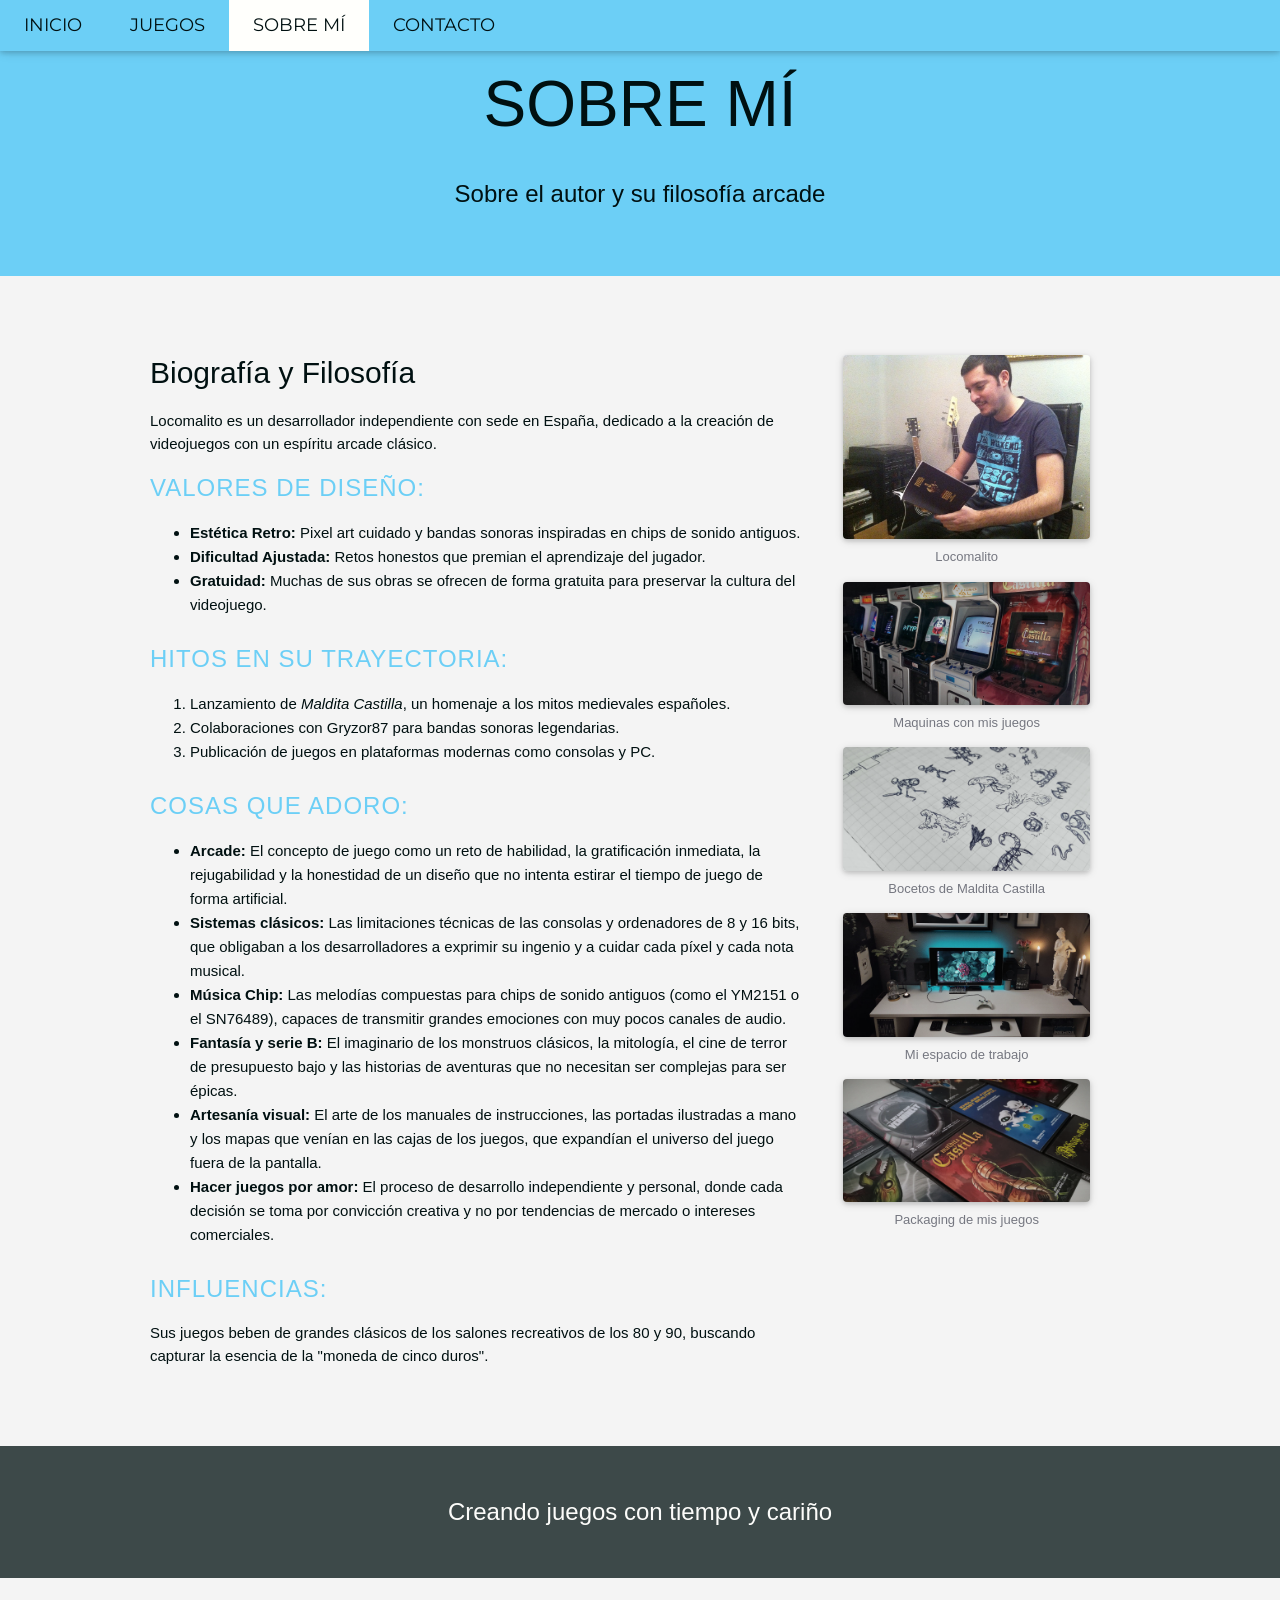
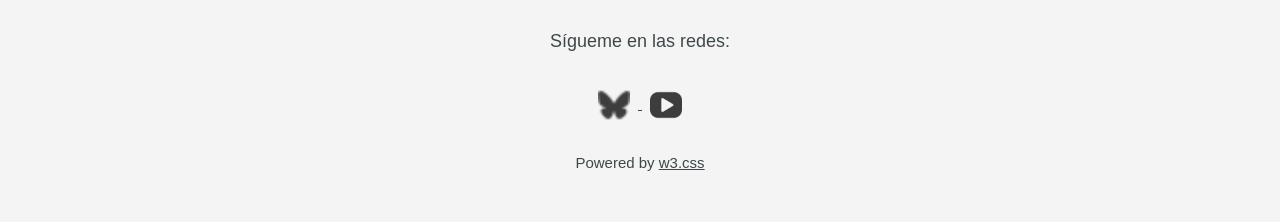
<file: sobremi.html>
<!DOCTYPE html>
<html lang="es">
<head>
    <title>Locomalito - Sobre Mí</title>
    <meta charset="UTF-8">
    <meta name="viewport" content="width=device-width, initial-scale=1">
    <link rel="stylesheet" href="general.css">
<link rel="stylesheet" href="pag3.css">
    <link rel="stylesheet" href="https://fonts.googleapis.com/css?family=Lato">
    <link rel="stylesheet" href="https://fonts.googleapis.com/css?family=Montserrat">
    <link rel="stylesheet" href="https://cdnjs.cloudflare.com/ajax/libs/font-awesome/4.7.0/css/font-awesome.min.css">
    <link rel="icon" type="image/png" href="imagenes/favicon.png">
</head>
<body class="w3-light-grey">

<div class="w3-top">
  <div class="w3-bar w3-red w3-card w3-left-align w3-large">
    <a class="w3-bar-item w3-button w3-hide-medium w3-hide-large w3-right w3-padding-large w3-hover-white w3-large w3-red" href="javascript:void(0);" onclick="myFunction()" title="Toggle Navigation Menu"><i class="fa fa-bars"></i></a>
    <a href="index.html" class="w3-bar-item w3-button w3-padding-large w3-hover-white">INICIO</a>
    <a href="juegos.html" class="w3-bar-item w3-button w3-hide-small w3-padding-large w3-hover-white">JUEGOS</a>
    <a href="sobremi.html" class="w3-bar-item w3-button w3-padding-large w3-white">SOBRE MÍ</a>
    <a href="contacto.html" class="w3-bar-item w3-button w3-hide-small w3-padding-large w3-hover-white">CONTACTO</a>
  </div>

  <div id="navDemo" class="w3-bar-block w3-white w3-hide w3-hide-large w3-hide-medium w3-large">
    <a href="index.html" class="w3-bar-item w3-button w3-padding-large">INICIO</a>
    <a href="juegos.html" class="w3-bar-item w3-button w3-padding-large">JUEGOS</a>
    <a href="contacto.html" class="w3-bar-item w3-button w3-padding-large">CONTACTO</a>
  </div>
</div>

<header class="w3-container w3-red w3-center" style="padding:40px 16px">
  <h1 class="w3-margin w3-jumbo">SOBRE MÍ</h1>
  <p class="w3-xlarge">Sobre el autor y su filosofía arcade</p>
</header>

<main class="w3-row-padding w3-padding-64 w3-container">
  <div class="w3-content">
    
    <div class="w3-twothird">
      <h2>Biografía y Filosofía</h2>
      <p>Locomalito es un desarrollador independiente con sede en España, dedicado a la creación de videojuegos con un espíritu arcade clásico.</p>
      
      <h3>Valores de Diseño:</h3>
      <ul>
        <li><strong>Estética Retro:</strong> Pixel art cuidado y bandas sonoras inspiradas en chips de sonido antiguos.</li>
        <li><strong>Dificultad Ajustada:</strong> Retos honestos que premian el aprendizaje del jugador.</li>
        <li><strong>Gratuidad:</strong> Muchas de sus obras se ofrecen de forma gratuita para preservar la cultura del videojuego.</li>
      </ul>

      <h3>Hitos en su Trayectoria:</h3>
      <ol>
        <li>Lanzamiento de <em>Maldita Castilla</em>, un homenaje a los mitos medievales españoles.</li>
        <li>Colaboraciones con Gryzor87 para bandas sonoras legendarias.</li>
        <li>Publicación de juegos en plataformas modernas como consolas y PC.</li>
      </ol>

      <h3>Cosas que adoro:</h3>
      <ul>
        <li><strong>Arcade:</strong> El concepto de juego como un reto de habilidad, la gratificación inmediata, la rejugabilidad y la honestidad de un diseño que no intenta estirar el tiempo de juego de forma artificial.</li>
        <li><strong>Sistemas clásicos:</strong> Las limitaciones técnicas de las consolas y ordenadores de 8 y 16 bits, que obligaban a los desarrolladores a exprimir su ingenio y a cuidar cada píxel y cada nota musical.</li>
        <li><strong>Música Chip:</strong> Las melodías compuestas para chips de sonido antiguos (como el YM2151 o el SN76489), capaces de transmitir grandes emociones con muy pocos canales de audio.</li>
        <li><strong>Fantasía y serie B:</strong> El imaginario de los monstruos clásicos, la mitología, el cine de terror de presupuesto bajo y las historias de aventuras que no necesitan ser complejas para ser épicas.</li>
        <li><strong>Artesanía visual:</strong> El arte de los manuales de instrucciones, las portadas ilustradas a mano y los mapas que venían en las cajas de los juegos, que expandían el universo del juego fuera de la pantalla.</li>
        <li><strong>Hacer juegos por amor:</strong> El proceso de desarrollo independiente y personal, donde cada decisión se toma por convicción creativa y no por tendencias de mercado o intereses comerciales.</li>
      </ul>

      <h3>Influencias:</h3>
      <p>Sus juegos beben de grandes clásicos de los salones recreativos de los 80 y 90, buscando capturar la esencia de la "moneda de cinco duros".</p>
    </div>

    <div class="w3-third">
      <figure class="img-container">
        <img src="imagenes/sobremi0.jpg" alt="Locomalito" class="img-lateral w3-card">
        <figcaption>Locomalito</figcaption>
      </figure>
      <figure class="img-container">
        <img src="imagenes/sobremi1.jpg" alt="Maquinas con mis juegos" class="img-lateral w3-card">
        <figcaption>Maquinas con mis juegos</figcaption>
      </figure>
      <figure class="img-container">
        <img src="imagenes/sobremi2.jpg" alt="Bocetos de Maldita Castilla" class="img-lateral w3-card">
        <figcaption>Bocetos de Maldita Castilla</figcaption>
      </figure>
      <figure class="img-container">
        <img src="imagenes/sobremi3.jpg" alt="Mi espacio de trabajo" class="img-lateral w3-card">
        <figcaption>Mi espacio de trabajo</figcaption>
      </figure>
      <figure class="img-container">
        <img src="imagenes/sobremi4.jpg" alt="Packaging de mis juegos" class="img-lateral w3-card">
        <figcaption>Packaging de mis juegos</figcaption>
      </figure>
    </div>

  </div>
</main>

<div class="w3-container w3-black w3-center w3-opacity w3-padding-32">
  <h1 class="w3-margin w3-xlarge">Creando juegos con tiempo y cariño</h1>
</div>

<footer class="w3-container w3-padding-32 w3-center w3-opacity">  
  <p class="w3-large">Sígueme en las redes:</p>
  <div class="w3-padding-16">
    <a href="https://bsky.app/profile/locomalito.com" target="_blank">
        <img src="imagenes/bluesky.png" alt="Bluesky" style="width:32px; margin:0 8px">
    </a>
    <a href="https://www.youtube.com/locomalito" target="_blank">
        <img src="imagenes/youtube.png" alt="YouTube" style="width:32px; margin:0 8px">
    </a>
 </div>
 <p>Powered by <a href="https://www.w3schools.com/w3css/default.asp" target="_blank">w3.css</a></p>
</footer>

<script>
function myFunction() {
  var x = document.getElementById("navDemo");
  if (x.className.indexOf("w3-show") == -1) {
    x.className += " w3-show";
  } else { 
    x.className = x.className.replace(" w3-show", "");
  }
}
</script>

</body>
</html>
</file>
<file: general.css>
/* ============================================================
   general.css — CSS común a todas las páginas del sitio Locomalito
   Paleta: #6CCFF6 (azul) · #001011 (negro) · #757780 (gris) · #FFFFFC (blanco) · #98CE00 (verde)
   ============================================================ */

/* --- Fuentes globales del sitio --- */
body, h1, h2, h3, h4, h5, h6 { font-family: "Lato", sans-serif; }
.w3-bar, h1, button { font-family: "Montserrat", sans-serif; }

/* --- Reset y base (normalize) --- */
html { box-sizing: border-box; -ms-text-size-adjust: 100%; -webkit-text-size-adjust: 100%; overflow-x: hidden; }
*, *:before, *:after { box-sizing: inherit; }
body { margin: 0; background-color: #FFFFFC; }
article, aside, details, figcaption, figure, footer, header, main, menu, nav, section { display: block; }
a { background-color: transparent; color: inherit; }
a:active, a:hover { outline-width: 0; }
b, strong { font-weight: bolder; }
img { border-style: none; vertical-align: middle; }
figure { margin: 1em 40px; }
button, input, select, textarea, optgroup { font: inherit; margin: 0; }
button, input { overflow: visible; }
button, select { text-transform: none; }
button, [type=button], [type=reset], [type=submit] { -webkit-appearance: button; }
button::-moz-focus-inner, [type=button]::-moz-focus-inner, [type=reset]::-moz-focus-inner, [type=submit]::-moz-focus-inner { border-style: none; padding: 0; }
[type=checkbox], [type=radio] { padding: 0; }
textarea { overflow: auto; }
fieldset { border: 1px solid #c0c0c0; margin: 0 2px; padding: .35em .625em .75em; }
legend { color: inherit; display: table; max-width: 100%; padding: 0; white-space: normal; }

/* --- Tipografía base --- */
html, body { font-family: Verdana, sans-serif; font-size: 15px; line-height: 1.5; }
h1 { font-size: 36px; }
h2 { font-size: 30px; }
h3 { font-size: 24px; }
h4 { font-size: 20px; }
h5 { font-size: 18px; }
h6 { font-size: 16px; }
h1, h2, h3, h4, h5, h6 { font-family: "Segoe UI", Arial, sans-serif; font-weight: 400; margin: 10px 0; }
hr { border: 0; border-top: 1px solid #757780; margin: 20px 0; box-sizing: content-box; height: 0; overflow: visible; }
.w3-image { max-width: 100%; height: auto; }

/* --- Botones --- */
.w3-btn, .w3-button {
  border: none; display: inline-block; padding: 8px 16px; vertical-align: middle;
  overflow: hidden; text-decoration: none; color: inherit; background-color: inherit;
  text-align: center; cursor: pointer; white-space: nowrap;
  -webkit-touch-callout: none; -webkit-user-select: none; -khtml-user-select: none;
  -moz-user-select: none; -ms-user-select: none; user-select: none;
}
.w3-btn:hover { box-shadow: 0 8px 16px 0 rgba(0,0,0,0.2), 0 6px 20px 0 rgba(0,0,0,0.19); }
.w3-button:hover { color: #001011 !important; background-color: #98CE00 !important; }
.w3-disabled, .w3-btn:disabled, .w3-button:disabled { cursor: not-allowed; opacity: 0.3; }

/* --- Barra de navegación --- */
.w3-bar { width: 100%; overflow: hidden; }
.w3-center .w3-bar { display: inline-block; width: auto; }
.w3-bar .w3-bar-item { padding: 8px 16px; float: left; width: auto; border: none; display: block; outline: 0; }
.w3-bar .w3-button { white-space: normal; }
.w3-bar-block .w3-bar-item { width: 100%; display: block; padding: 8px 16px; text-align: left; border: none; white-space: normal; float: none; outline: 0; }
.w3-bar-block.w3-center .w3-bar-item { text-align: center; }

/* Clearfix */
.w3-container:after, .w3-container:before,
.w3-panel:after, .w3-panel:before,
.w3-row:after, .w3-row:before,
.w3-row-padding:after, .w3-row-padding:before,
.w3-cell-row:before, .w3-cell-row:after,
.w3-clear:after, .w3-clear:before,
.w3-bar:before, .w3-bar:after { content: ""; display: table; clear: both; }

/* --- Layout --- */
.w3-col, .w3-half, .w3-third, .w3-twothird, .w3-threequarter, .w3-quarter { float: left; width: 100%; }
@media (min-width: 601px) {
  .w3-col.m3, .w3-quarter      { width: 24.99999%; }
  .w3-col.m4, .w3-third        { width: 33.33333%; }
  .w3-col.m6, .w3-half         { width: 49.99999%; }
  .w3-col.m8, .w3-twothird     { width: 66.66666%; }
  .w3-col.m9, .w3-threequarter { width: 74.99999%; }
}
.w3-row-padding, .w3-row-padding > .w3-half, .w3-row-padding > .w3-third,
.w3-row-padding > .w3-twothird, .w3-row-padding > .w3-threequarter,
.w3-row-padding > .w3-quarter, .w3-row-padding > .w3-col { padding: 0 8px; }
.w3-content, .w3-auto { margin-left: auto; margin-right: auto; }
.w3-content { max-width: 980px; }
.w3-container, .w3-panel { padding: 0.01em 16px; }
.w3-panel { margin-top: 16px; margin-bottom: 16px; }
.w3-block { display: block; width: 100%; }

/* --- Visibilidad responsive --- */
.w3-hide { display: none !important; }
.w3-show-block, .w3-show { display: block !important; }
@media (max-width: 600px)  { .w3-hide-small  { display: none !important; } }
@media (max-width: 992px) and (min-width: 601px) { .w3-hide-medium { display: none !important; } }
@media (min-width: 993px) { .w3-hide-large  { display: none !important; } }

/* --- Posición fija --- */
.w3-top, .w3-bottom { position: fixed; width: 100%; z-index: 1; }
.w3-top { top: 0; }

/* --- Sombras / Tarjetas --- */
.w3-card, .w3-card-2 { box-shadow: 0 2px 5px 0 rgba(0,0,0,0.16), 0 2px 10px 0 rgba(0,0,0,0.12); }

/* --- Opacidad --- */
.w3-opacity, .w3-hover-opacity:hover { opacity: 0.75; }

/* --- Alineación de texto --- */
.w3-left-align  { text-align: left  !important; }
.w3-right-align { text-align: right !important; }
.w3-center      { text-align: center !important; }

/* --- Float --- */
.w3-left  { float: left  !important; }
.w3-right { float: right !important; }

/* --- Tamaños de fuente --- */
.w3-large   { font-size: 18px !important; }
.w3-xlarge  { font-size: 24px !important; }
.w3-xxlarge { font-size: 36px !important; }
.w3-jumbo   { font-size: 64px !important; }

/* --- Espaciado --- */
.w3-margin        { margin: 16px !important; }
.w3-margin-top    { margin-top: 16px !important; }
.w3-margin-bottom { margin-bottom: 16px !important; }
.w3-padding-large { padding: 12px 24px !important; }
.w3-padding-16    { padding-top: 16px !important; padding-bottom: 16px !important; }
.w3-padding-32    { padding-top: 32px !important; padding-bottom: 32px !important; }
.w3-padding-64    { padding-top: 64px !important; padding-bottom: 64px !important; }

/* --- Paleta de colores del sitio --- */

/* Azul principal (#6CCFF6): navegación, cabeceras, acentos — reemplaza al rojo original */
.w3-red, .w3-hover-red:hover { color: #001011 !important; background-color: #6CCFF6 !important; }

/* Negro profundo (#001011): banners, botones de acción */
.w3-black, .w3-hover-black:hover { color: #FFFFFC !important; background-color: #001011 !important; }

/* Blanco cálido (#FFFFFC): fondo nav desplegable, elemento activo */
.w3-white, .w3-hover-white:hover { color: #001011 !important; background-color: #FFFFFC !important; }

/* Gris muy claro: fondo de página sobremi */
.w3-light-grey, .w3-hover-light-grey:hover,
.w3-light-gray,  .w3-hover-light-gray:hover { color: #001011 !important; background-color: #f4f4f4 !important; }
</file>
<file: pag1.css>
/* pag1.css — CSS específico de index.html */

/* Subtítulo del primer artículo (visualmente como h5) */
.w3-twothird article h3.w3-padding-32 {
  font-size: 18px;
  font-weight: 400;
  color: #333;
}

/* Texto gris para párrafo de descripción */
.w3-text-grey, .w3-hover-text-grey:hover,
.w3-text-gray, .w3-hover-text-gray:hover { color: #757780 !important; }

/* Texto azul para el icono de gamepad */
.w3-text-red, .w3-hover-text-red:hover { color: #6CCFF6 !important; }

/* --- Imagen cabecera hero (ajustada al ancho del contenido) --- */
.hero-imagen {
  margin-bottom: 48px;
  text-align: center;
}

.hero-imagen img {
  width: 100%;
  height: auto;
  display: block;
  border-radius: 4px;
}

/* --- Sección de anécdotas --- */
.stories-titulo {
  margin-bottom: 24px;
  color: #001011;
  border-bottom: 3px solid #6CCFF6;
  padding-bottom: 8px;
}

.stories-grid {
  display: grid;
  grid-template-columns: repeat(3, 1fr);
  gap: 24px;
  margin-bottom: 40px;
}

@media (max-width: 992px) { .stories-grid { grid-template-columns: 1fr; } }

.story-card {
  background-color: #FFFFFC;
  border-radius: 4px;
  overflow: hidden;
  display: flex;
  flex-direction: column;
  transition: transform 0.2s, box-shadow 0.2s;
}

.story-card:hover {
  transform: translateY(-4px);
  box-shadow: 0 8px 20px rgba(0,0,0,0.15) !important;
}

.story-card-year {
  background-color: #6CCFF6;
  color: #001011;
  font-family: "Montserrat", sans-serif;
  font-weight: bold;
  font-size: 22px;
  padding: 14px 20px;
  letter-spacing: 2px;
}

.story-card-body {
  padding: 20px 20px 24px;
  flex: 1;
  display: flex;
  flex-direction: column;
}

.story-card-body h3 {
  color: #001011;
  font-family: "Montserrat", sans-serif;
  font-size: 15px;
  font-weight: bold;
  text-transform: uppercase;
  letter-spacing: 1px;
  margin: 0 0 14px 0;
}

.story-card-body p {
  color: #333;
  font-size: 14px;
  line-height: 1.7;
  margin: 0;
}

/* --- Botones lado a lado --- */
.botones-inicio {
  display: flex;
  gap: 16px;
  justify-content: center;
  flex-wrap: wrap;
  padding-top: 8px;
}

/* --- Artículo principal bajo la imagen --- */
.articulo-principal {
  margin-bottom: 48px;
}

.articulo-principal h2 {
  color: #001011;
  border-bottom: 3px solid #6CCFF6;
  padding-bottom: 8px;
  margin-bottom: 16px;
  margin-top: 32px;
}

.articulo-principal ul {
  padding-left: 20px;
  margin-bottom: 16px;
}

blockquote {
  border-left: 4px solid #6CCFF6;
  margin: 16px 0 16px 8px;
  padding: 8px 16px;
  background-color: #f4f4f4;
  color: #333;
  font-style: italic;
}

mark {
  background-color: #6CCFF6;
  color: #001011;
  padding: 0 3px;
  border-radius: 2px;
}

abbr { cursor: help; border-bottom: 1px dotted #757780; }

cite { font-style: italic; color: #001011; font-weight: bold; }
</file>
<file: pag4.css>
/* pag4.css — CSS específico de contacto.html */

/* inputs, selects, checks y radios del formulario */
.w3-input { padding: 8px; display: block; border: none; border-bottom: 1px solid #757780; width: 100%; }
.w3-select { padding: 9px 0; width: 100%; border: none; border-bottom: 1px solid #757780; }
.w3-check, .w3-radio { width: 24px; height: 24px; position: relative; top: 6px; }

/* borde genérico */
.w3-border-0 { border: 0 !important; }
.w3-border   { border: 1px solid #757780 !important; }

/* sección (margin vertical) */
.w3-section { margin-top: 16px !important; margin-bottom: 16px !important; }

/* tarjeta con sombra más pronunciada */
.w3-card-4, .w3-hover-shadow:hover { box-shadow: 0 4px 10px 0 rgba(0,0,0,0.15), 0 4px 20px 0 rgba(0,0,0,0.12); }

/* bordes redondeados */
.w3-round-small  { border-radius: 2px; }
.w3-round, .w3-round-medium { border-radius: 4px; }

fieldset { border: 1px solid #757780; margin: 20px 0; padding: 15px; border-radius: 8px; background-color: #FFFFFC; }
legend { font-weight: bold; color: #6CCFF6; padding: 0 10px; }
label { font-weight: bold; display: block; margin-top: 10px; color: #001011; }
.form-container { background-color: #f4f4f4; padding: 24px; border-radius: 8px; }

mark { background-color: #6CCFF6; color: #001011; padding: 0 3px; border-radius: 2px; }
</file>
<file: pag2.css>
/* pag2.css — CSS específico de juegos.html */

/* --- Galería de tarjetas --- */
.galeria-titulo {
  margin-bottom: 24px;
  color: #001011;
  border-bottom: 3px solid #6CCFF6;
  padding-bottom: 8px;
}

.galeria-grid {
  display: grid;
  grid-template-columns: repeat(4, 1fr);
  gap: 20px;
  margin-bottom: 48px;
}

@media (max-width: 992px) { .galeria-grid { grid-template-columns: repeat(2, 1fr); } }
@media (max-width: 600px) { .galeria-grid { grid-template-columns: 1fr; } }

.game-card {
  background-color: #FFFFFC;
  border-radius: 4px;
  overflow: hidden;
  transition: transform 0.2s, box-shadow 0.2s;
}

.game-card:hover {
  transform: translateY(-4px);
  box-shadow: 0 8px 20px rgba(0,0,0,0.15) !important;
}

.game-card a { display: block; line-height: 0; }

.game-card img {
  width: 100%;
  height: 160px;
  object-fit: cover;
  display: block;
  filter: grayscale(15%);
  transition: filter 0.3s;
}

.game-card:hover img { filter: grayscale(0%); }

.game-card-footer {
  padding: 10px 12px 12px;
  background-color: #001011;
  color: #FFFFFC;
  display: flex;
  justify-content: space-between;
  align-items: baseline;
  gap: 8px;
}

.game-card-footer strong {
  font-size: 13px;
  font-family: "Montserrat", sans-serif;
  line-height: 1.3;
}

.game-card-footer span {
  font-size: 12px;
  color: #6CCFF6;
  white-space: nowrap;
  font-family: "Montserrat", sans-serif;
}

/* tabla w3 usada en el catálogo */
.w3-table, .w3-table-all { border-collapse: collapse; border-spacing: 0; width: 100%; display: table; }
.w3-table-all { border: 1px solid #757780; }
.w3-bordered tr, .w3-table-all tr { border-bottom: 1px solid #d0d0d0; }
.w3-table-all tr:nth-child(odd)  { background-color: #FFFFFC; }
.w3-table-all tr:nth-child(even) { background-color: #f4f4f4; }
.w3-hoverable tbody tr:hover { background-color: #d8f3fc; }
.w3-table td, .w3-table th,
.w3-table-all td, .w3-table-all th { padding: 8px 8px; display: table-cell; text-align: left; vertical-align: top; }
.w3-table th:first-child, .w3-table td:first-child,
.w3-table-all th:first-child, .w3-table-all td:first-child { padding-left: 16px; }

table { width: 100%; border-collapse: collapse; margin: 20px 0; background-color: #FFFFFC; }
th, td { border: 1px solid #d0d0d0; padding: 12px; text-align: center; }
thead { background-color: #6CCFF6; color: #001011; font-weight: bold; }
tfoot { background-color: #f4f4f4; font-style: italic; color: #757780; }
</file>
<file: pag3.css>
/* pag3.css — CSS específico de sobremi.html */

.img-lateral { width: 100%; margin-bottom: 4px; border-radius: 4px; filter: grayscale(20%); }
.img-lateral:hover { filter: grayscale(0%); transition: 0.3s; }
figcaption { text-align: center; font-size: 13px; color: #757780; margin-top: 4px; }
ul, ol { margin-bottom: 24px; line-height: 1.6; }
h3 { color: #6CCFF6; text-transform: uppercase; letter-spacing: 1px; }
</file>
